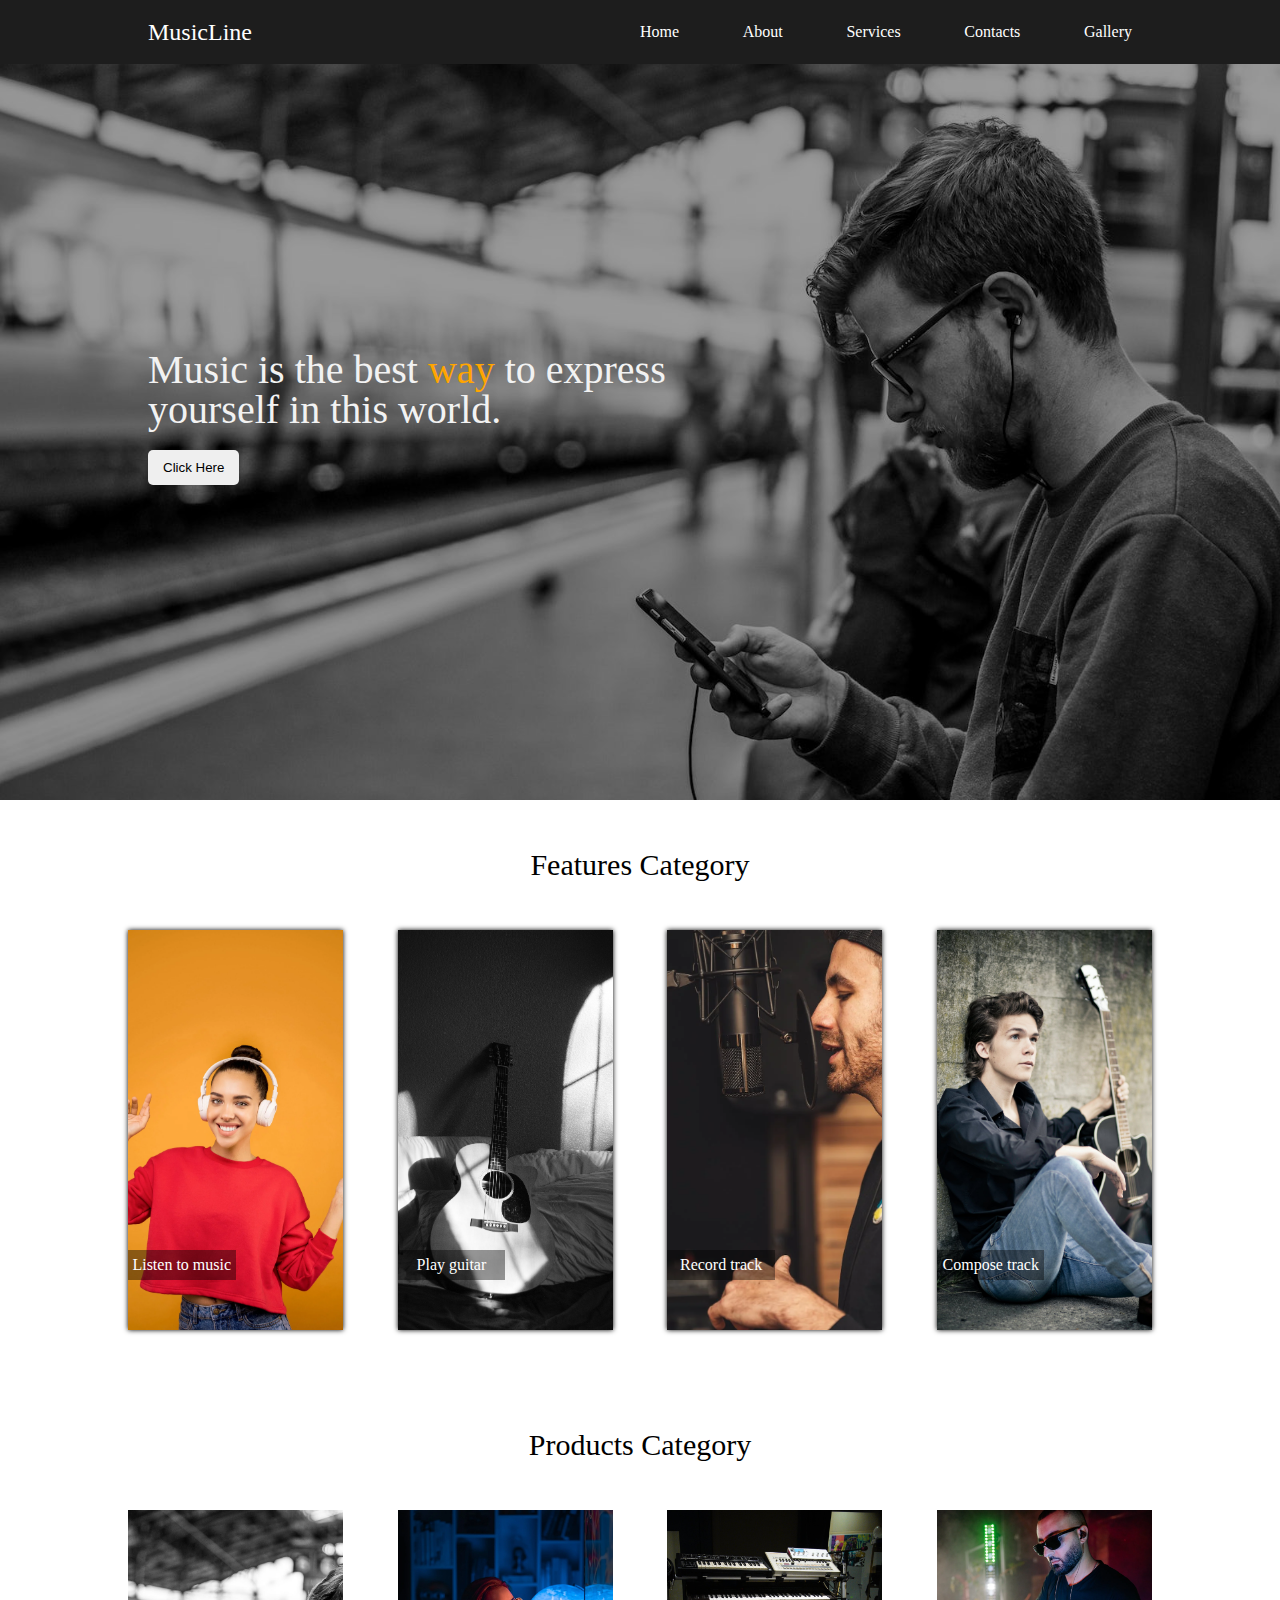
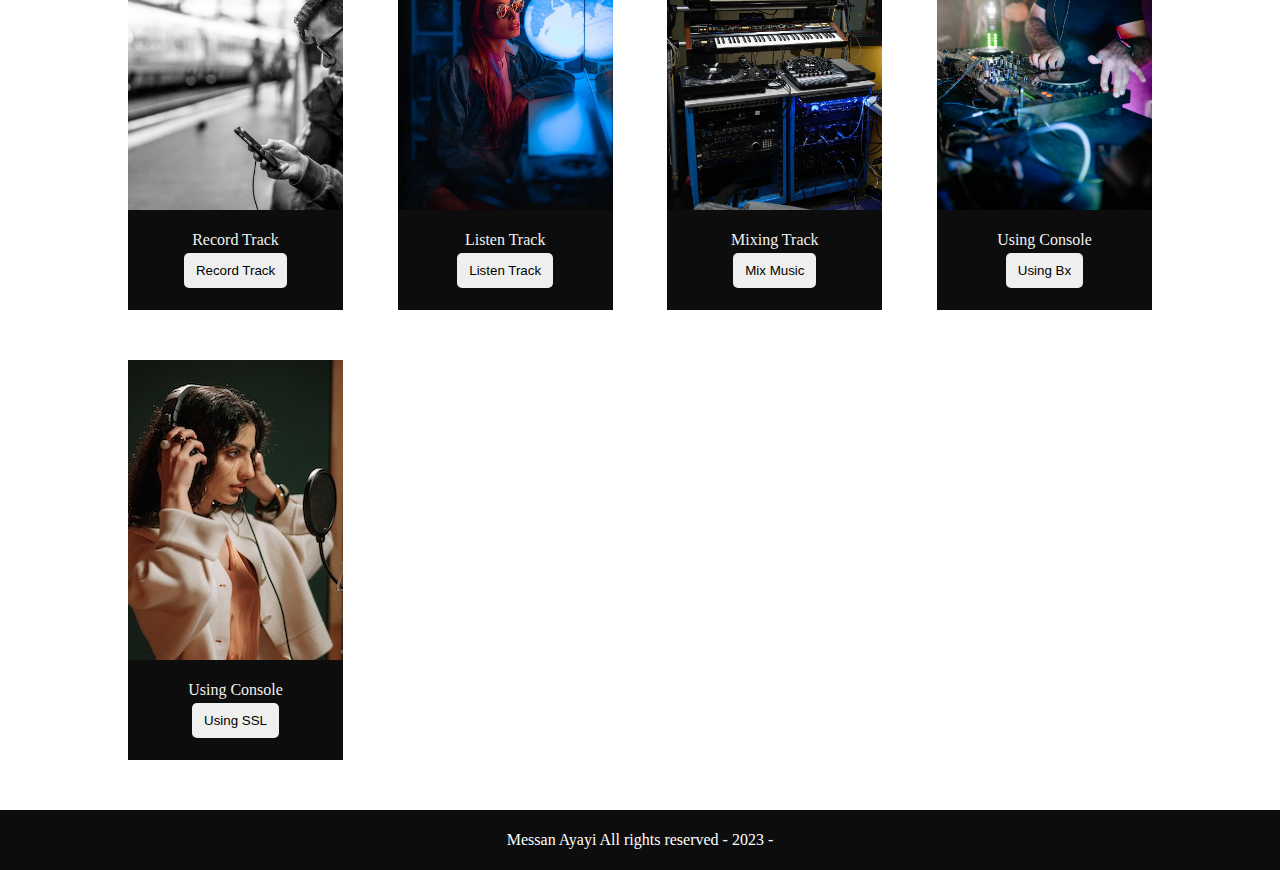
<file: index.html>
<!DOCTYPE html>
<html lang="en">
  <head>
    <meta charset="UTF-8" />
    <meta http-equiv="X-UA-Compatible" content="IE=edge" />
    <meta name="viewport" content="width=device-width, initial-scale=1.0" />
    <title>Document</title>
    <link rel="stylesheet" href="reset.css" />
    <link rel="stylesheet" href="style.css" />
    <link rel="stylesheet" href="mobile.css" />
  </head>
  <body>
    <header id="header">
      <div class="container">
        <div class="logo">MusicLine</div>
        <nav>
          <a href="">Home</a>
          <a href="">About</a>
          <a href="">Services</a>
          <a href="">Contacts</a>
          <a href="">Gallery</a>
        </nav>
      </div>
    </header>
    <section class="banner">
      <div class="overlay">
        <div class="banner-text">
          <h2 class="banner-title">
            Music is the best <span> way</span> to express <br />
            yourself in this world.
          </h2>
          <button>Click Here</button>
        </div>
      </div>
    </section>

    <section class="features">
      <h2 class="features-title">Features Category</h2>
      <div class="features-space">
        <div class="box">
          <div class="box-text">Listen to music</div>
        </div>
        <div class="box">
          <div class="box-text">Play guitar</div>
        </div>
        <div class="box">
          <div class="box-text">Record track</div>
        </div>
        <div class="box">
          <div class="box-text">Compose track</div>
        </div>
      </div>
    </section>

    <section class="products">
      <h2 class="products-title">Products Category</h2>
      <div class="card-container">
        <div class="card">
          <div class="card-image">
            <img src="pic.jpeg" alt="" />
          </div>
          <div class="card-text">
            <p>Record Track</p>
            <button>Record Track</button>
          </div>
        </div>
        <div class="card">
          <div class="card-image">
            <img src="pic3.webp" alt="" />
          </div>
          <div class="card-text">
            <p>Listen Track</p>
            <button>Listen Track</button>
          </div>
        </div>
        <div class="card">
          <div class="card-image">
            <img src="pic5.jpeg" alt="" />
          </div>
          <div class="card-text">
            <p>Mixing Track</p>
            <button>Mix Music</button>
          </div>
        </div>
        <div class="card">
          <div class="card-image">
            <img src="pic8.webp" alt="" />
          </div>
          <div class="card-text">
            <p>Using Console</p>
            <button>Using Bx</button>
          </div>
        </div>
        <div class="card">
          <div class="card-image">
            <img src="pic9.jpg" alt="" />
          </div>
          <div class="card-text">
            <p>Using Console</p>
            <button>Using SSL</button>
          </div>
        </div>
      </div>
    </section>

    <footer>Messan Ayayi All rights reserved - 2023 -</footer>

    <script>
      window.onscroll = function () {
        if (scrollY >= 200) {
          document.getElementById("header").style.backgroundColor = "#BFBFBF";
          document.getElementById("header").style.boxShadow =
            "0 0 5px rgba(0,0,0.5)";
        } else {
          document.getElementById("header").style.backgroundColor =
            "rgb(29, 29, 29)";
        }
      };
    </script>
  </body>
</html>
</file>
<file: style.css>
*{
    margin: 0;
    padding: 0;
    box-sizing: border-box;
    font-family:'Segoe UI', Tahoma, Geneva, Verdana, sans-serif;
}
header{
    background: rgb(29, 29, 29);
    position:fixed;
    top:0;
    right:0;
    left:0;
}
.container{
    padding: 20px;
    width: 80%;
    /* background: red; */
    margin-left: 10%;
    display: flex;
    align-items: center;
}
.logo{
    width: 50%;
    font-size: 24px;
    color:#fff;
}
nav{
    width: 50%;
    display: flex;
    justify-content: space-between;
}
nav a{
    text-decoration: none;
    color:#fff;
}
.banner{
    width: 100%;
    height: 800px;
    background-image: url(pic.jpeg);
    background-position: center;
    background-repeat: no-repeat;
    background-size: cover;
}
.overlay{
    width: 100%;
    height: 800px;
    background-color: rgba(0,0,0,.4);
}
.banner-text{
    width: 80%;
    margin-left: 10%;
    padding: 20px;
    padding-top: 350px;
    transition:.5s;
}
.banner-title{
    font-size: 40px;
    color:#F2F2F2;
    font-weight: 100;
}
.banner-text > button{
    margin-top: 20px;
    padding: 10px 15px;
    cursor: pointer;
    border: none;
    border-radius: 5px;
}
.banner-text > button:hover{
    border:1px solid #fff;
    background: transparent;
    color:#fff;
}
span{
    color:orange
}
.features{
    padding:50px 10%;
}
.features-title{
    text-align: center;
    margin-bottom: 50px;
    font-size: 30px;
    font-weight: 200;
}
.features-space{
    width: 100%;
    /* height: 400px; */
    /* background-color: red; */
    display: flex;
    justify-content: space-between;
    flex-wrap: wrap;
}
.box{
    width: 21%;
    height: 400px;
    background: green;
    display: flex;
    align-items: flex-end;
    box-shadow: 0 0 5px rgba(0,0,0.5);
}
.box:nth-child(1){
    background-image: url(pic2.webp);
    background-position: center;
    background-size: cover;
}
.box:nth-child(2){
    background-image: url(pic3.jpeg);
    background-position: center;
    background-size: cover;
}
.box:nth-child(3){
    background-image: url(pic1.webp);
    background-position: center;
    background-size: cover;
}
.box:nth-child(4){
    background-image: url(pic4.jpeg);
    background-position: center;
    background-size: cover;
}
.box-text{
    width: 50%;
    background: rgba(0,0,0,.4);
    height: 30px;
    display: flex;justify-content: center;
    align-items: center;
    margin-bottom: 50px;
    transition:.5s;
    color:#fff;
}
.box-text:hover{
    width: 100%;
}
.products{
    padding:50px 10%;
}
.products-title{
    text-align: center;
    margin-bottom: 50px;
    font-size: 30px;
    font-weight: 200; 
}
.card-container{
    width: 100%;
    /* background-color: red; */
    display: flex;
    justify-content: space-between;
    flex-wrap: wrap;
    row-gap: 50px;
}
.card{
    width: 21%;
    height: 400px;
    background-color: green;
}
.card-image{
    width: 100%;
    height: 300px;
    background-color: yellow;
}
.card-text{
    width: 100%;
    height: 100px;
    background: #0D0D0D;
}
.card-image > img{
    width: 100%;
    height: 100%;
    object-fit: cover;
}
.card-text{
    display: flex;
    flex-direction: column;
    justify-content: center;
    align-items: center;
    row-gap: 5px;
    color:#F2F2F2;
}
.card-text > button{
    padding:10px 12px;
    border: none;
    border-radius: 5px;
}

footer{
    height: 60px;
    background-color: #0D0D0D;
    text-align: center;
    line-height: 60px;
    color:#fff;
}
</file>
<file: mobile.css>
@media (max-width: 480px) {
  header {
    background-color: #404040;
  }
  .container {
    width: 100%;
    margin-left: 0;
  }
  .logo {
    width: 100%;
    text-align: center;
    font-size: 20px;
  }
  nav {
    display: none;
  }
  .banner {
    height: 500px;
    display: flex;
    align-items: center;
    justify-content: center;
  }
  .banner-text {
    padding-top: 240px;
  }
  .overlay {
    width: 100%;
    height: 500px;
    background-color: rgba(0, 0, 0, 0.4);
  }
  .banner-title {
    font-size: 20px;
    color: #f2f2f2;
    font-weight: 100;
  }
  .features-title {
    text-align: center;
    margin-bottom: 50px;
    font-size: 20px;
    font-weight: 200;
  }
  .box {
    width: 100%;
    margin-bottom: 20px;
  }
  .products-title {
    font-size: 20px;
  }
  .features {
    padding: 25px 5%;
  }
  .products {
    padding: 25px 5%;
  }
  .card {
    width: 100%;
  }
  .card-container {
    row-gap: 20px;
  }
}
</file>
